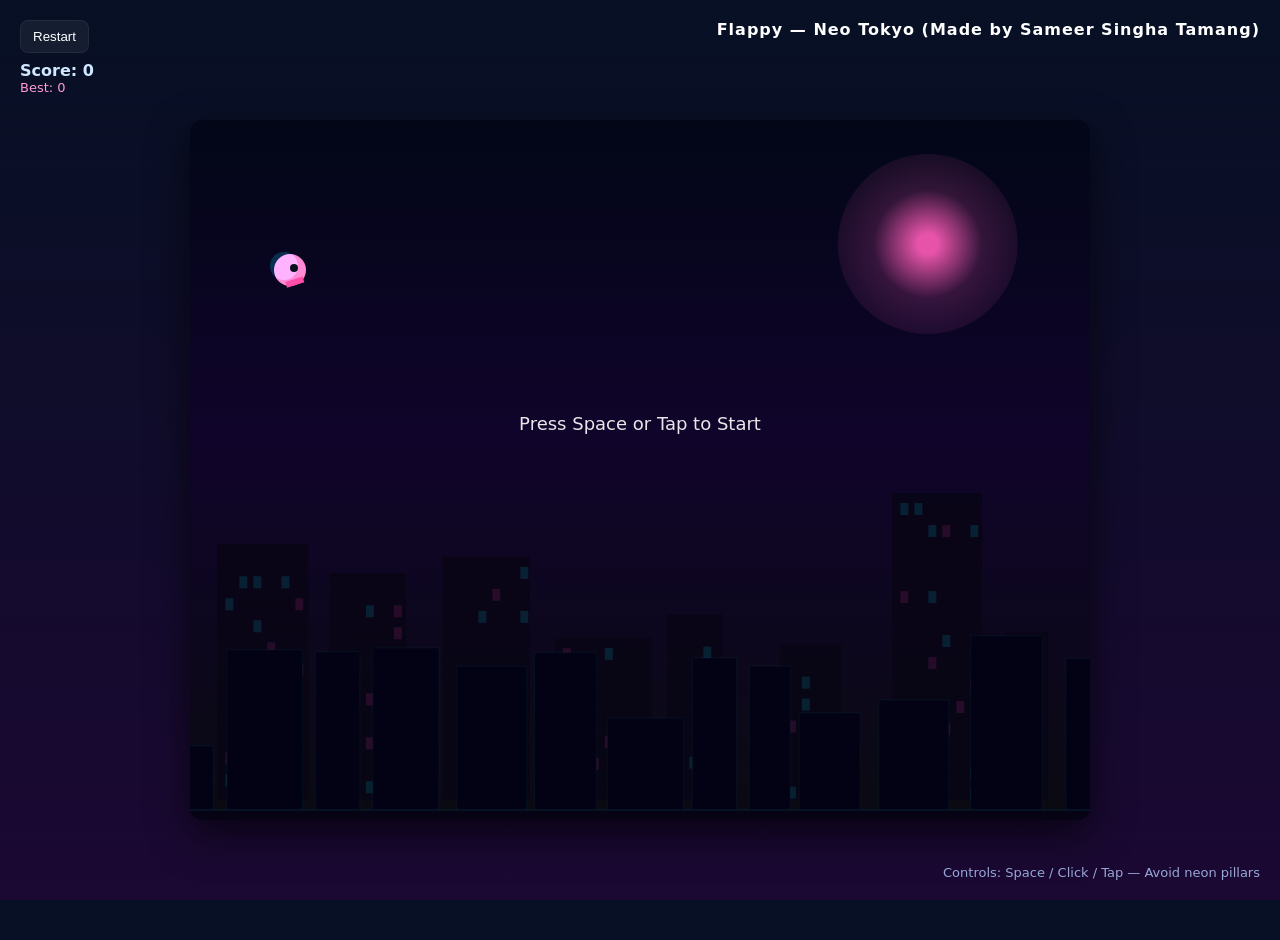
<file: about.html>
<!doctype html>
<html lang="en">
<head>
  <meta charset="utf-8" />
  <meta name="viewport" content="width=device-width,initial-scale=1" />
  <title>Flappy Bird - Neo Tokyo</title>
  <style>
    :root{ --bg1:#071024; --bg2:#1b0833; --neon:#ff3cb2; --neon2:#00e6ff; }
    html,body{height:100%;margin:0;background:linear-gradient(180deg,var(--bg1),var(--bg2));font-family:Inter, system-ui, Arial}
    .wrap{display:flex;align-items:center;justify-content:center;height:100%;padding:20px}
    canvas{display:block;border-radius:12px;box-shadow:0 15px 40px rgba(0,0,0,.6);background:transparent}
    .ui{position:fixed;left:20px;top:20px;color:#fff;z-index:10}
    .btn{background:rgba(255,255,255,0.06);border:1px solid rgba(255,255,255,0.06);padding:8px 12px;border-radius:8px;color:#fff;backdrop-filter: blur(6px);cursor:pointer}
    .title{position:fixed;right:20px;top:20px;color:#fff;font-weight:700;letter-spacing:1px}
    .instructions{position:fixed;right:20px;bottom:20px;color:#b7d0ffcc;font-size:13px}
    /* Small screens */
    @media (max-width:480px){.ui{left:10px;top:10px}.title{right:10px;top:10px}} 
  </style>
</head>
<body>
  <div class="wrap">
    <canvas id="game"></canvas>
  </div>
  <div class="ui">
    <div style="margin-bottom:8px"><button id="restart" class="btn">Restart</button></div>
    <div style="color:#cfe8ff; font-weight:600">Score: <span id="score">0</span></div>
    <div style="color:#ff9ad6; font-size:13px">Best: <span id="best">0</span></div>
  </div>
  <div class="title">Flappy — Neo Tokyo (Made by Sameer Singha Tamang)</div>
  <div class="instructions">Controls: Space / Click / Tap — Avoid neon pillars</div>

  <script>
    // Responsive canvas
    const canvas = document.getElementById('game');
    const ctx = canvas.getContext('2d');
    let DPR = window.devicePixelRatio || 1;

    function resize() {
      const targetW = Math.min(window.innerWidth - 40, 900);
      const targetH = Math.min(window.innerHeight - 120, 700);
      canvas.style.width = targetW + 'px';
      canvas.style.height = targetH + 'px';
      canvas.width = Math.floor(targetW * DPR);
      canvas.height = Math.floor(targetH * DPR);
      ctx.setTransform(DPR,0,0,DPR,0,0);
    }
    window.addEventListener('resize', resize);
    resize();

    // Game constants
    const GRAVITY = 0.45;
    const FLAP = -8.5;
    const PIPE_GAP = 150;
    const PIPE_WIDTH = 70;
    const PIPE_SPEED = 2.2;

    // State
    let bird = { x: 100, y: 150, vy: 0, radius: 16 };
    let pipes = [];
    let frame = 0;
    let score = 0;
    let best = Number(localStorage.getItem('flappy_best') || 0);
    let gameOver = false;
    let started = false;

    document.getElementById('best').textContent = best;

    // Input
    function flap() {
      bird.vy = FLAP;
      started = true;
      if (gameOver) reset();
    }
    window.addEventListener('keydown', e => {
      if (e.code === 'Space') { e.preventDefault(); flap(); }
    });
    window.addEventListener('pointerdown', flap);
    document.getElementById('restart').addEventListener('click', reset);

    // Utilities
    function rand(min,max){ return Math.random()*(max-min)+min }

    // Background neon city
    function drawBackground(w,h, t){
      // sky gradient
      const g = ctx.createLinearGradient(0,0,0,h);
      g.addColorStop(0,'#020617'); g.addColorStop(0.45,'#10042a'); g.addColorStop(1,'#0a0a12');
      ctx.fillStyle = g; ctx.fillRect(0,0,w,h);

      // glowing moon / sun
      ctx.save();
      const moonX = w * 0.8 + Math.sin(t*0.0015)*20;
      const moonY = h * 0.18 + Math.cos(t*0.0013)*10;
      const radial = ctx.createRadialGradient(moonX, moonY, 10, moonX, moonY, 120);
      radial.addColorStop(0, 'rgba(255,92,184,0.9)');
      radial.addColorStop(0.4, 'rgba(255,92,184,0.18)');
      radial.addColorStop(1, 'rgba(255,92,184,0)');
      ctx.fillStyle = radial; ctx.beginPath(); ctx.arc(moonX, moonY, 90,0,Math.PI*2); ctx.fill();
      ctx.restore();

      // distant buildings
      for(let i=0;i<8;i++){
        const bx = (i/8)*w + ((t*0.02)%(w/8));
        const bw = rand(40,100);
        const bh = rand(h*0.2, h*0.45);
        const by = h - bh - 20;
        ctx.fillStyle = 'rgba(8,5,20,0.8)'; ctx.fillRect(bx,by,bw,bh);
        // windows neon
        for(let y=by+10;y<by+bh-10;y+=22){
          for(let x=bx+8;x<bx+bw-8;x+=14){
            if (Math.random()<0.18) ctx.fillStyle = (Math.random()<0.5? 'rgba(0,230,255,0.12)':'rgba(255,60,180,0.12)');
            else ctx.fillStyle = 'rgba(0,0,0,0.05)';
            ctx.fillRect(x,y,8,12);
          }
        }
      }

      // foreground skyline silhouette with neon outlines
      ctx.save(); ctx.strokeStyle = 'rgba(0,230,255,0.04)'; ctx.lineWidth = 1.5;
      let x = -50;
      while(x < w+200){
        const bw = rand(30,80); const bh = rand(h*0.08, h*0.26);
        ctx.fillStyle = '#020214'; ctx.fillRect(x, h - bh - 10, bw, bh);
        // neon edge
        ctx.strokeRect(x, h - bh - 10, bw, bh);
        x += bw + Math.floor(rand(6,28));
      }
      ctx.restore();
    }

    // Pipes
    function addPipe() {
      const h = canvas.height / DPR;
      const topH = rand(60, h - PIPE_GAP - 120);
      pipes.push({ x: canvas.width/DPR + 40, top: topH, width: PIPE_WIDTH, passed: false });
    }

    function reset(){
      bird = { x: 100, y: 150, vy: 0, radius: 16 };
      pipes = [];
      frame = 0; score = 0; gameOver = false; started = false;
      document.getElementById('score').textContent = score;
    }

    function collideRectCircle(rx, ry, rw, rh, cx, cy, cr){
      // find closest point
      const closestX = Math.max(rx, Math.min(cx, rx+rw));
      const closestY = Math.max(ry, Math.min(cy, ry+rh));
      const dx = cx - closestX; const dy = cy - closestY;
      return (dx*dx + dy*dy) <= cr*cr;
    }

    function update(dt) {
      if (!started) return; // freeze until first flap
      bird.vy += GRAVITY;
      bird.y += bird.vy;

      // pipes move
      for (let p of pipes) p.x -= PIPE_SPEED;

      // remove offscreen
      if (pipes.length && pipes[0].x + pipes[0].width < -50) pipes.shift();

      // add pipes periodically
      if (frame % 120 === 0) addPipe();

      // scoring & collisions
      for (let p of pipes) {
        if (!p.passed && p.x + p.width < bird.x) { p.passed = true; score++; document.getElementById('score').textContent = score; if (score>best){ best = score; localStorage.setItem('flappy_best', best); document.getElementById('best').textContent = best; } }
        // top pipe rect
        const pw = p.width, px = p.x, topH = p.top, gap = PIPE_GAP;
        const h = canvas.height / DPR;
        // top collision
        if (collideRectCircle(px, 0, pw, topH, bird.x, bird.y, bird.radius) || collideRectCircle(px, topH+gap, pw, h, bird.x, bird.y, bird.radius)) {
          gameOver = true;
        }
      }

      // ground collision
      const groundY = canvas.height / DPR - 10;
      if (bird.y + bird.radius > groundY) gameOver = true;

      // ceiling
      if (bird.y - bird.radius < 0) { bird.y = bird.radius; bird.vy = 0 }

      if (gameOver) started = false;
    }

    function draw(t) {
      const w = canvas.width / DPR; const h = canvas.height / DPR;
      drawBackground(w,h,t);

      // draw pipes
      for (let p of pipes) {
        // neon pipe body
        ctx.fillStyle = '#081226'; ctx.fillRect(p.x, 0, p.width, p.top);
        ctx.fillRect(p.x, p.top + PIPE_GAP, p.width, h - (p.top + PIPE_GAP) - 10);
        // neon outline
        ctx.strokeStyle = 'rgba(0,230,255,0.15)'; ctx.lineWidth = 3; ctx.strokeRect(p.x+1, p.top+1, p.width-2, p.top-1);
        ctx.strokeRect(p.x+1, p.top + PIPE_GAP +1, p.width-2, h - (p.top + PIPE_GAP) - 12);
        // cap glow
        ctx.save(); ctx.shadowColor = 'rgba(255,60,180,0.6)'; ctx.shadowBlur = 16; ctx.fillStyle = 'rgba(255,60,180,0.06)'; ctx.fillRect(p.x-6, p.top - 26, p.width+12, 16); ctx.restore();
      }

      // draw bird - neon circle with wing
      ctx.save();
      ctx.translate(bird.x, bird.y);
      // body glow
      ctx.beginPath(); ctx.fillStyle = '#ff8ad6'; ctx.arc(0,0,bird.radius,0,Math.PI*2); ctx.fill();
      ctx.globalCompositeOperation = 'lighter';
      ctx.beginPath(); ctx.fillStyle = 'rgba(0,230,255,0.18)'; ctx.arc(-6,-4, bird.radius-2,0,Math.PI*2); ctx.fill();
      ctx.globalCompositeOperation = 'source-over';
      // eye
      ctx.fillStyle = '#0b1020'; ctx.beginPath(); ctx.arc(4,-2,4,0,Math.PI*2); ctx.fill();
      // wing (animated)
      const wingAngle = Math.sin(frame*0.18) * 0.9;
      ctx.save(); ctx.rotate(wingAngle); ctx.fillStyle = '#ff4ea9'; ctx.fillRect(-8, bird.radius-6, 18, 6); ctx.restore();
      ctx.restore();

      // ground
      ctx.fillStyle = '#050314'; ctx.fillRect(0, h-10, w, 10);
      // neon ground line
      ctx.strokeStyle = 'rgba(0,230,255,0.06)'; ctx.lineWidth = 2; ctx.beginPath(); ctx.moveTo(0,h-10); ctx.lineTo(w,h-10); ctx.stroke();

      // HUD when not started
      if (!started && !gameOver) {
        ctx.fillStyle = 'rgba(255,255,255,0.9)'; ctx.font = '18px system-ui'; ctx.textAlign = 'center'; ctx.fillText('Press Space or Tap to Start', w/2, h/2 - 40);
      }

      if (gameOver) {
        ctx.fillStyle = 'rgba(255,20,120,0.95)'; ctx.font = 'bold 42px system-ui'; ctx.textAlign = 'center'; ctx.fillText('GAME OVER', w/2, h/2 - 20);
        ctx.font = '20px system-ui'; ctx.fillStyle = 'rgba(255,255,255,0.9)'; ctx.fillText('Click Restart or Tap to Play Again', w/2, h/2 + 14);
      }
    }

    // main loop
    let last = performance.now();
    function loop(now){
      const dt = now - last; last = now; frame++;
      update(dt);
      draw(now);
      requestAnimationFrame(loop);
    }
    requestAnimationFrame(loop);

    // start with a couple of pipes preloaded
    addPipe(); addPipe();

  </script>
</body>
</html>
</file>
